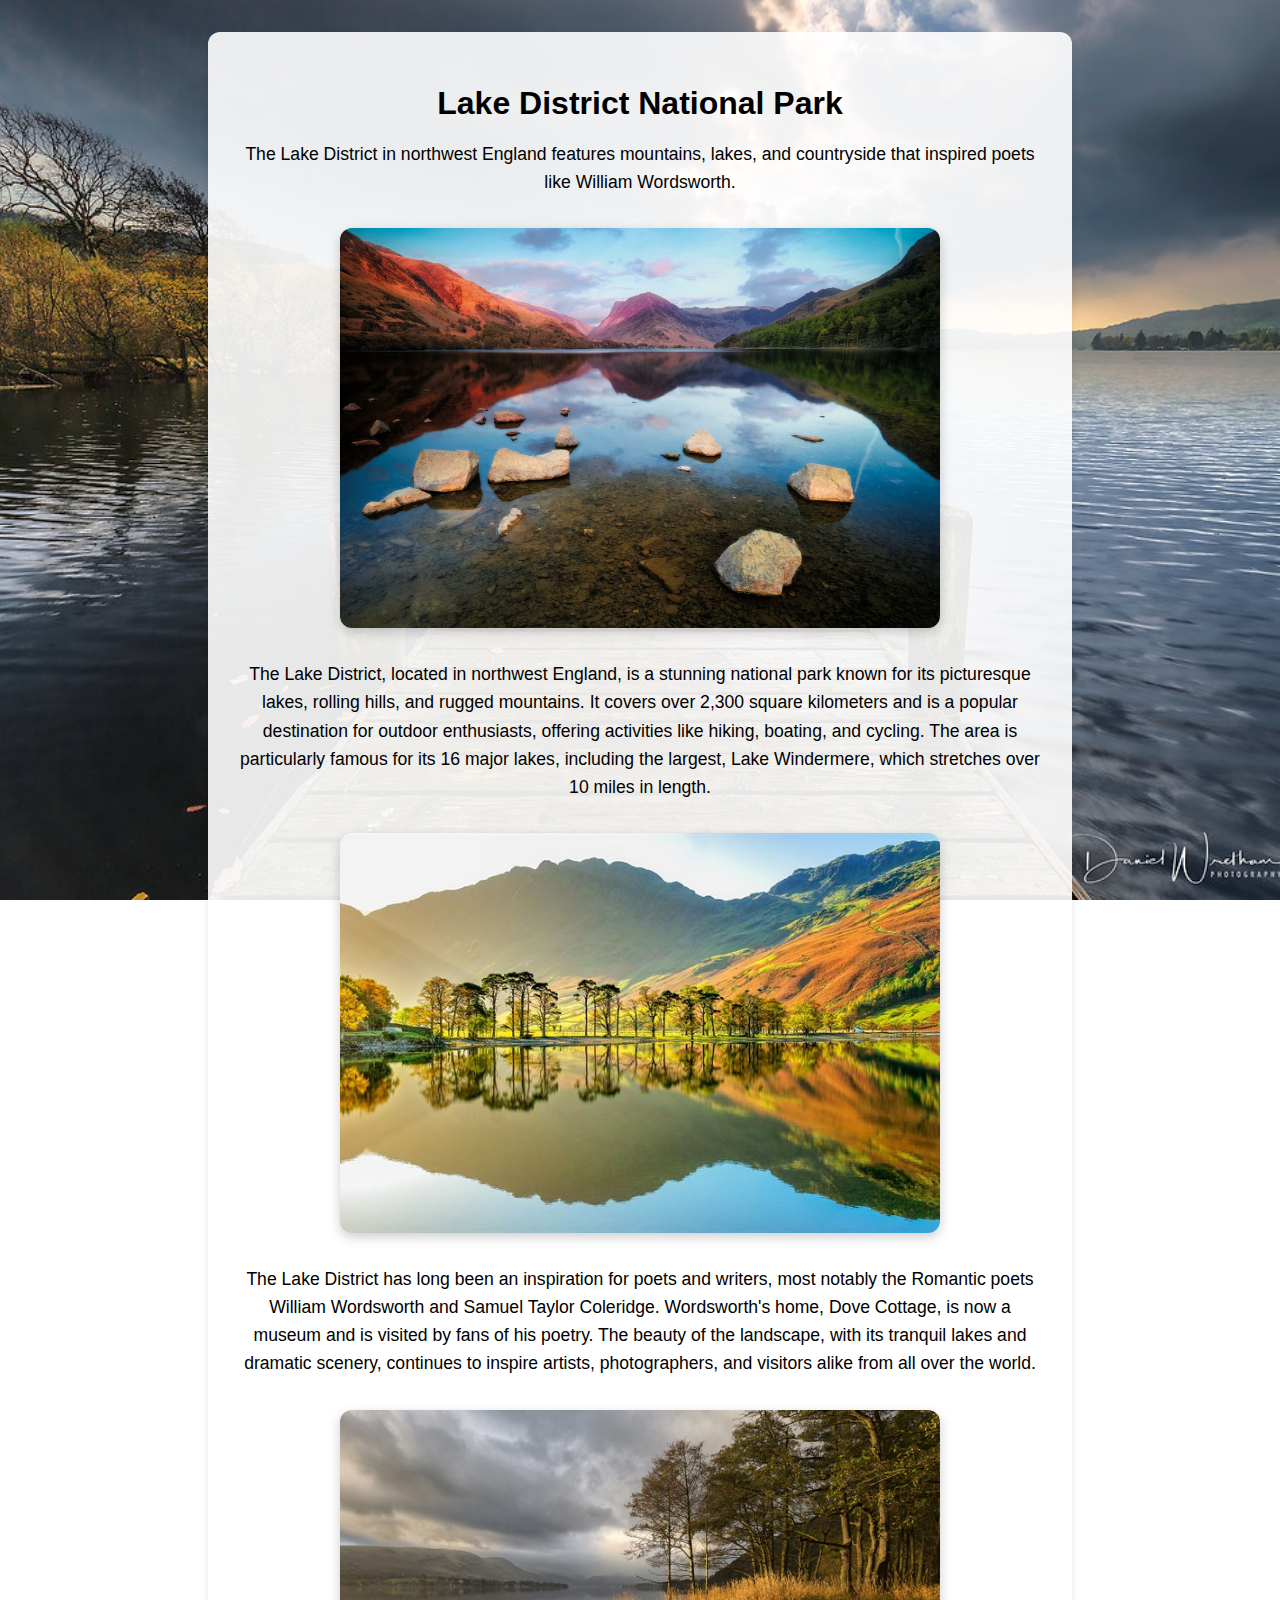
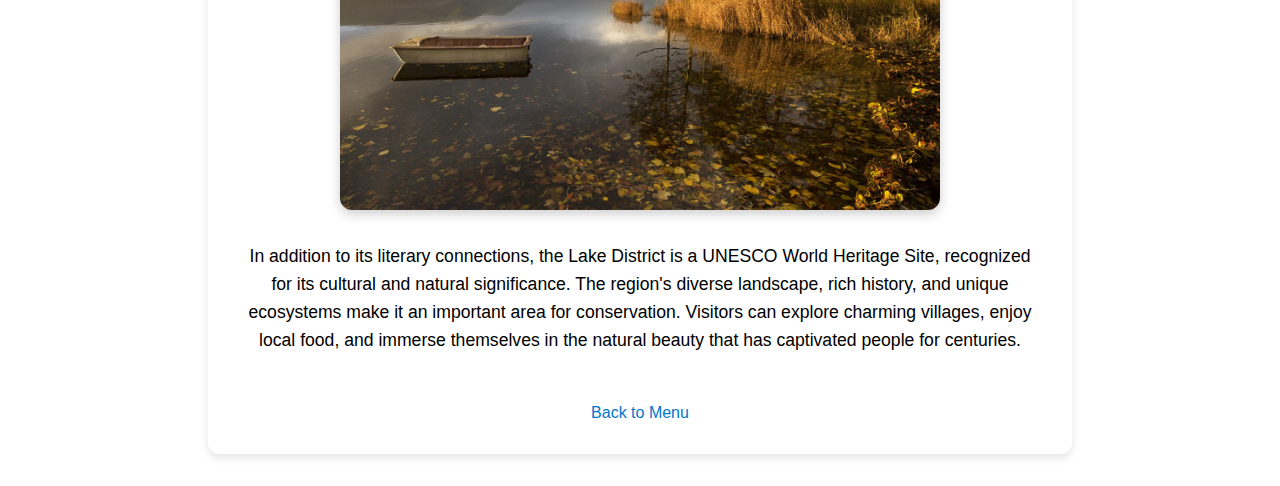
<file: lake-district.html>
<!DOCTYPE html>
<html lang="en">
<head>
  <meta charset="UTF-8">
  <meta name="viewport" content="width=device-width, initial-scale=1.0">
  <title>Lake District</title>
  <link rel="stylesheet" href="style.css">
  <link rel="icon" href="image/logo.png" type="image/png">
</head>
<body class="lake-bg">
  <div class="page">
    <h1>Lake District National Park</h1>
    <p>The Lake District in northwest England features mountains, lakes, and countryside that inspired poets like William Wordsworth.</p>

    <img src="image/lake1.jpg" class="gallery-img" alt="lake-district">
    <p>The Lake District, located in northwest England, is a stunning national park known for its picturesque lakes, rolling hills, and rugged mountains. It covers over 2,300 square kilometers and is a popular destination for outdoor enthusiasts, offering activities like hiking, boating, and cycling. The area is particularly famous for its 16 major lakes, including the largest, Lake Windermere, which stretches over 10 miles in length.</p>
    <img src="image/lake2.jpg" class="gallery-img" alt="lake-district">
    <p>The Lake District has long been an inspiration for poets and writers, most notably the Romantic poets William Wordsworth and Samuel Taylor Coleridge. Wordsworth's home, Dove Cottage, is now a museum and is visited by fans of his poetry. The beauty of the landscape, with its tranquil lakes and dramatic scenery, continues to inspire artists, photographers, and visitors alike from all over the world.</p>
    <img src="image/lake3.jpg" class="gallery-img" alt="lake-district">
    <p>In addition to its literary connections, the Lake District is a UNESCO World Heritage Site, recognized for its cultural and natural significance. The region's diverse landscape, rich history, and unique ecosystems make it an important area for conservation. Visitors can explore charming villages, enjoy local food, and immerse themselves in the natural beauty that has captivated people for centuries.</p>

    <a href="index.html">Back to Menu</a>
  </div>
</body>
</html>
</file>
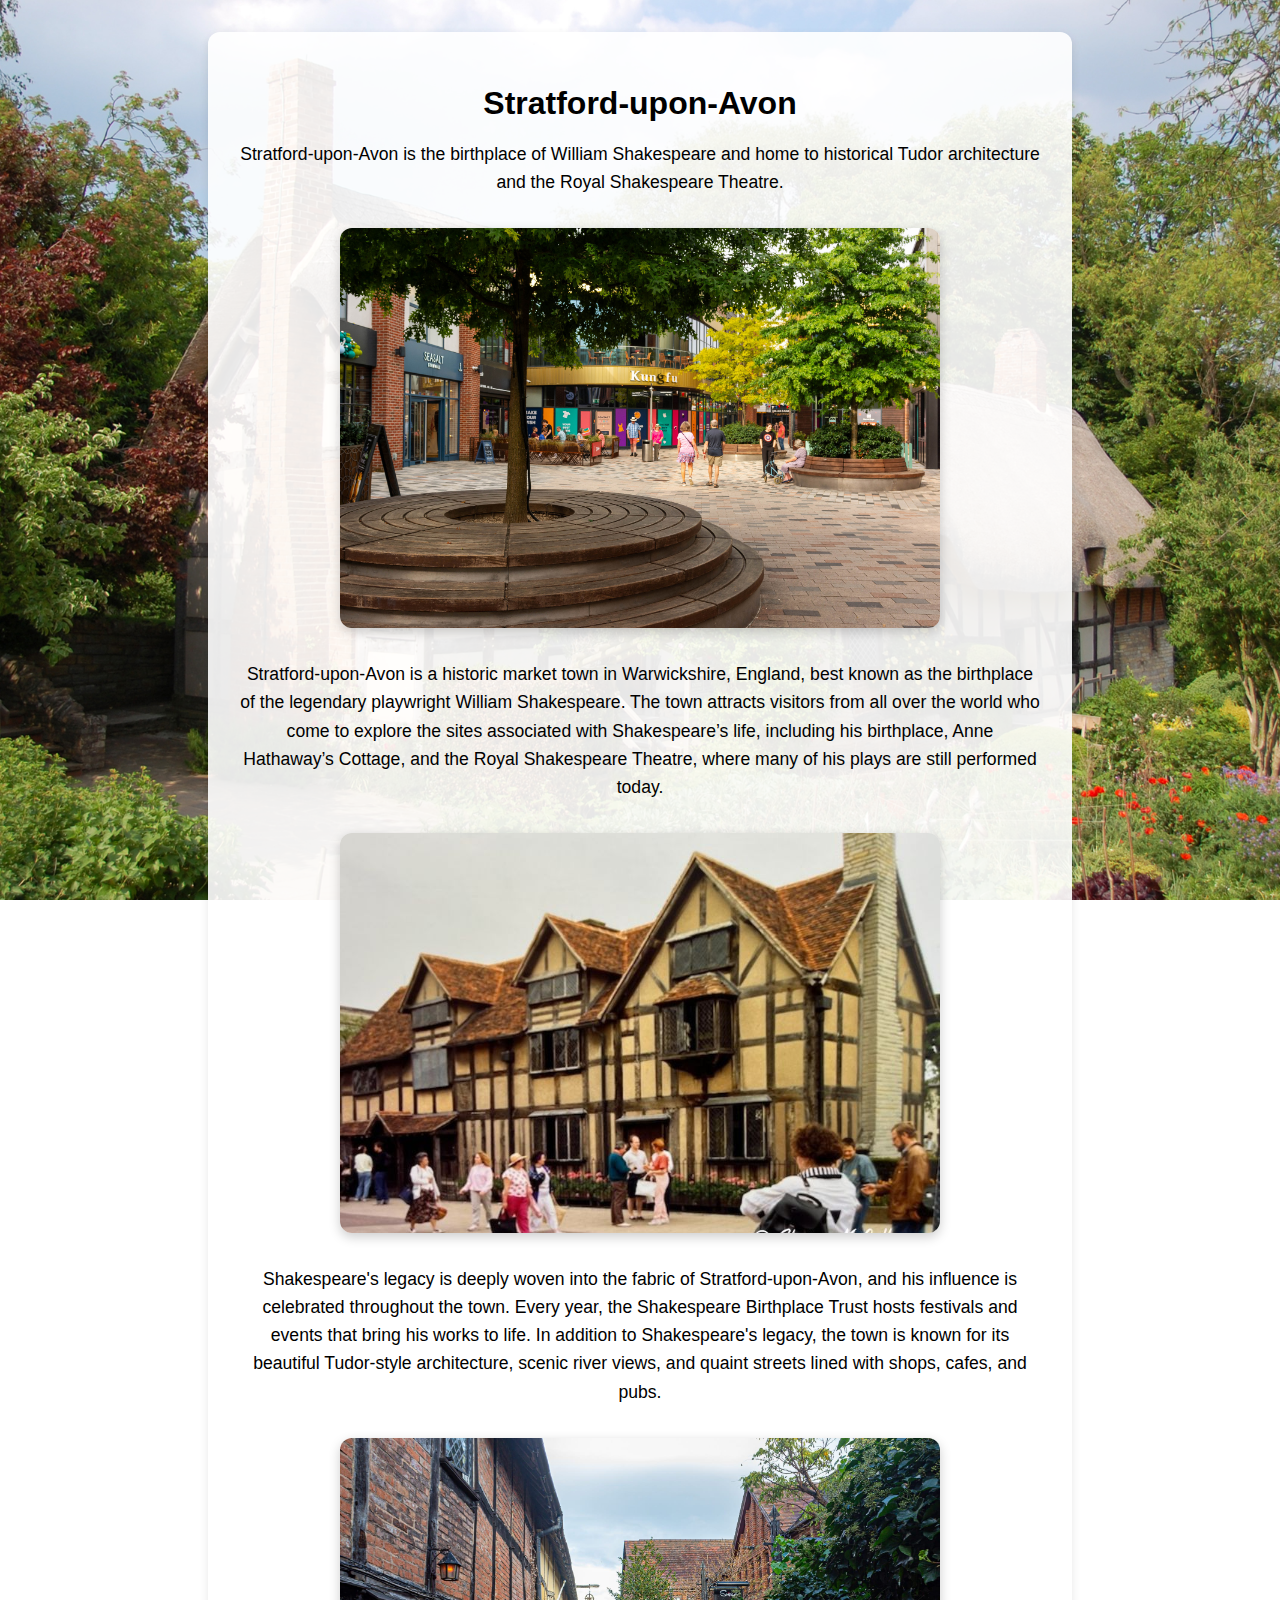
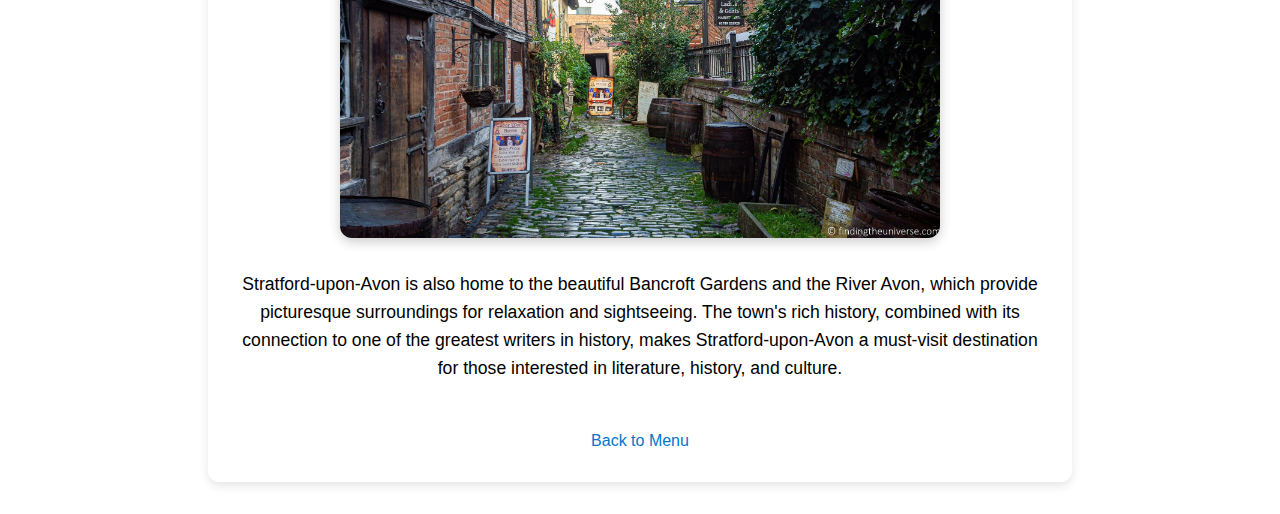
<file: stratford.html>
<!DOCTYPE html>
<html lang="en">
<head>
  <meta charset="UTF-8">
  <meta name="viewport" content="width=device-width, initial-scale=1.0">
  <title>Stratford-upon-Avon</title>
  <link rel="stylesheet" href="style.css">
  <link rel="icon" href="image/logo.png" type="image/png">
</head>
<body class="stratford-bg">
  <div class="page">
    <h1>Stratford-upon-Avon</h1>
    <p>Stratford-upon-Avon is the birthplace of William Shakespeare and home to historical Tudor architecture and the Royal Shakespeare Theatre.</p>

    <img src="image/stratford1.jpg" class="gallery-img" alt="stratford">
    <p>Stratford-upon-Avon is a historic market town in Warwickshire, England, best known as the birthplace of the legendary playwright William Shakespeare. The town attracts visitors from all over the world who come to explore the sites associated with Shakespeare’s life, including his birthplace, Anne Hathaway’s Cottage, and the Royal Shakespeare Theatre, where many of his plays are still performed today.</p>
    <img src="image/stratford2.jpg" class="gallery-img" alt="stratford">
    <p>Shakespeare's legacy is deeply woven into the fabric of Stratford-upon-Avon, and his influence is celebrated throughout the town. Every year, the Shakespeare Birthplace Trust hosts festivals and events that bring his works to life. In addition to Shakespeare's legacy, the town is known for its beautiful Tudor-style architecture, scenic river views, and quaint streets lined with shops, cafes, and pubs.</p>
    <img src="image/stratford3.jpg" class="gallery-img" alt="stratford">
    <p>Stratford-upon-Avon is also home to the beautiful Bancroft Gardens and the River Avon, which provide picturesque surroundings for relaxation and sightseeing. The town's rich history, combined with its connection to one of the greatest writers in history, makes Stratford-upon-Avon a must-visit destination for those interested in literature, history, and culture.</p>

    <a href="index.html">Back to Menu</a>
  </div>
</body>
</html>
</file>
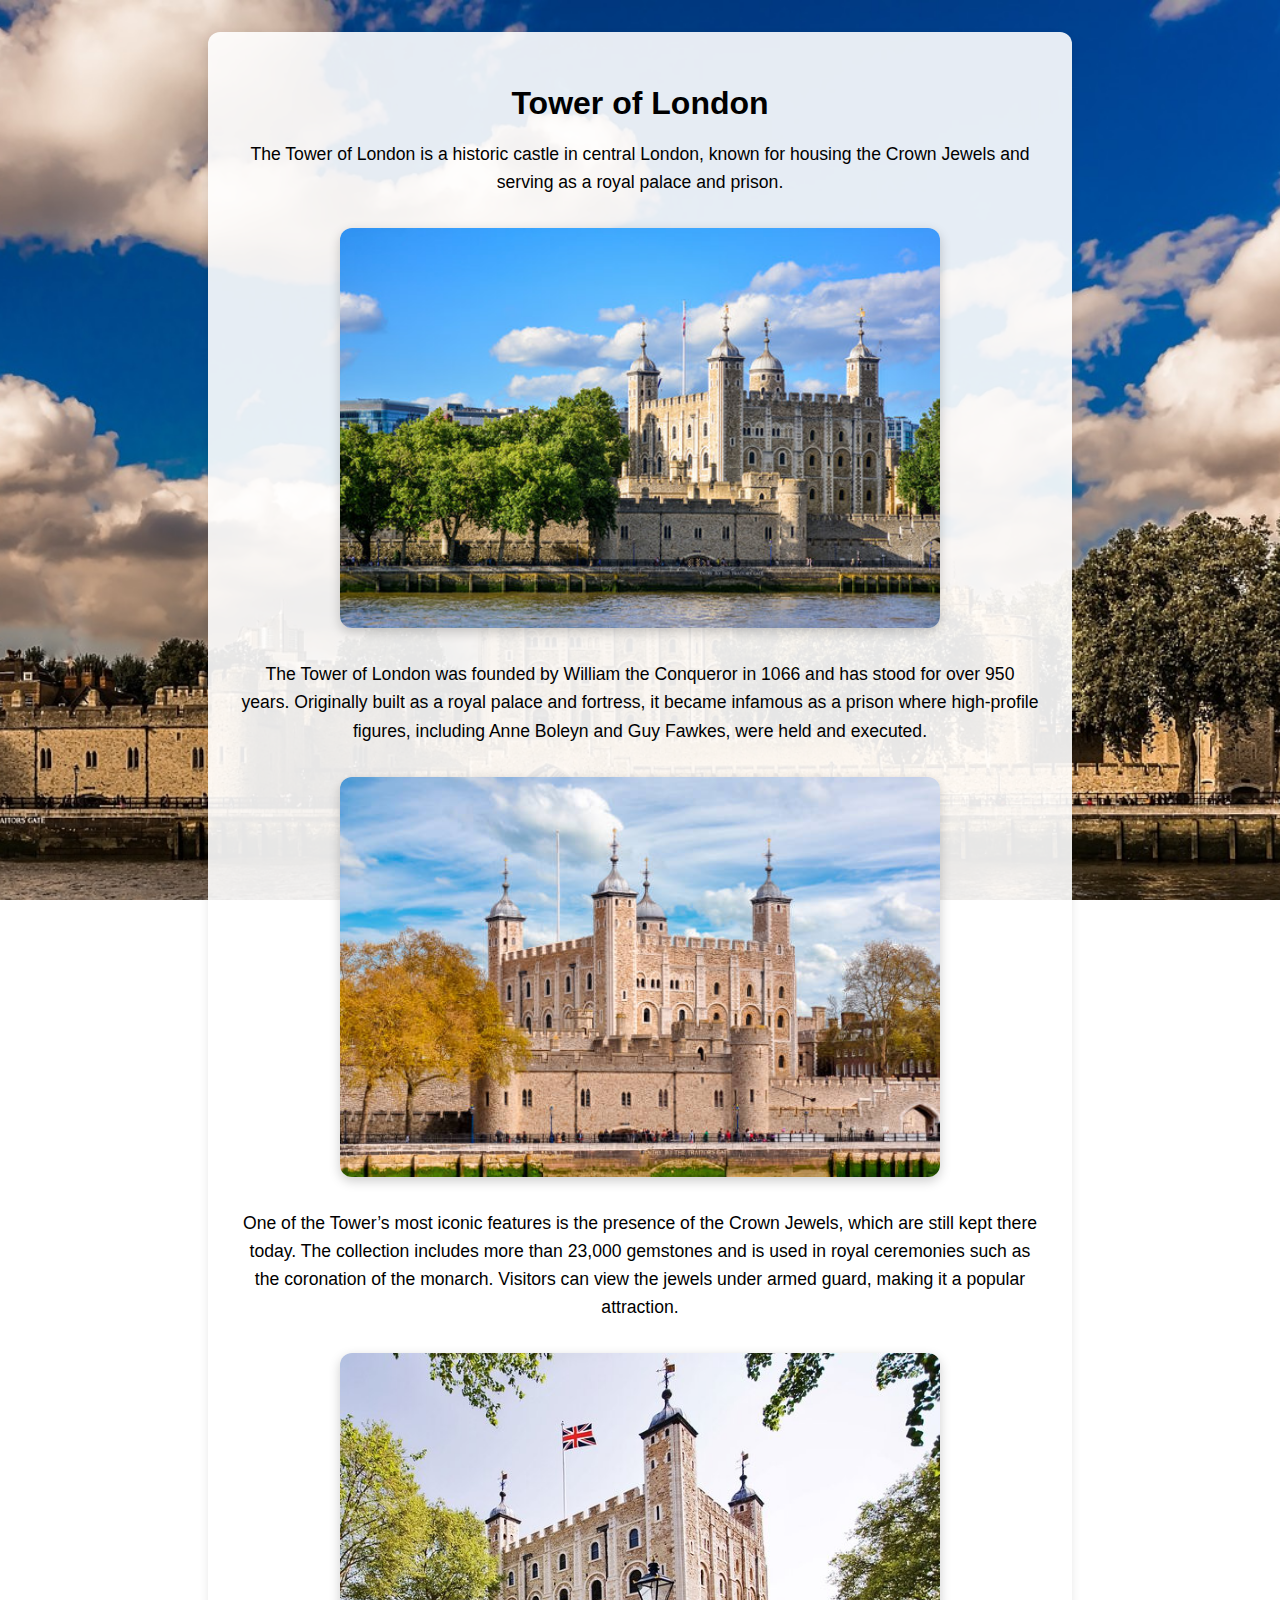
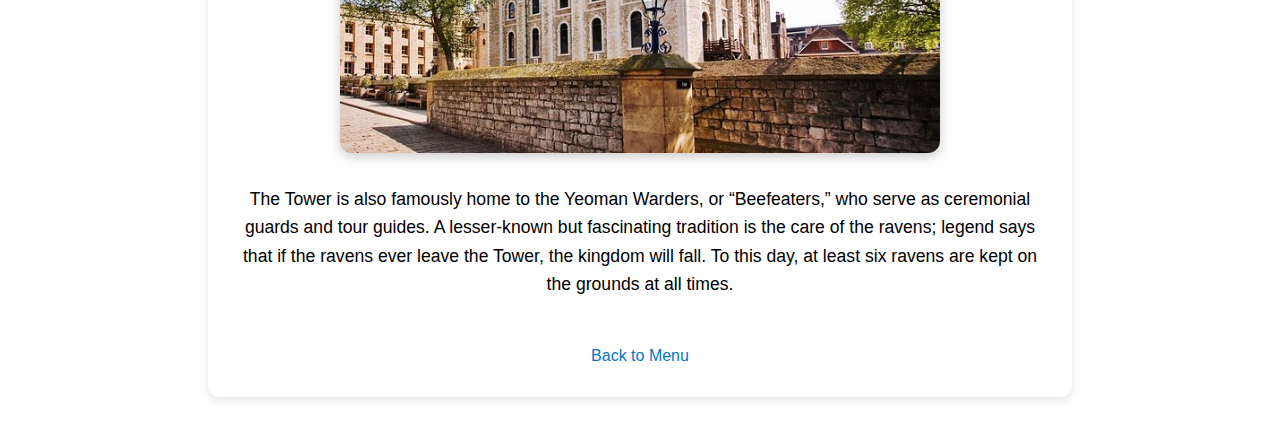
<file: tower-of-london.html>
<!DOCTYPE html>
<html lang="en">
<head>
  <meta charset="UTF-8">
  <meta name="viewport" content="width=device-width, initial-scale=1.0">
  <title>Tower of London</title>
  <link rel="stylesheet" href="style.css">
  <link rel="icon" href="image/logo.png" type="image/png">
</head>
<body class="tower-bg">
  <div class="page">
    <h1>Tower of London</h1>
    <p>The Tower of London is a historic castle in central London, known for housing the Crown Jewels and serving as a royal palace and prison.</p>

    <img src="image/tower1.jpg" class="gallery-img" alt="Tower Image 1">
    <p>The Tower of London was founded by William the Conqueror in 1066 and has stood for over 950 years. Originally built as a royal palace and fortress, it became infamous as a prison where high-profile figures, including Anne Boleyn and Guy Fawkes, were held and executed.</p>
    <img src="image/tower2.jpg" class="gallery-img" alt="Tower Image 2">
    <p>One of the Tower’s most iconic features is the presence of the Crown Jewels, which are still kept there today. The collection includes more than 23,000 gemstones and is used in royal ceremonies such as the coronation of the monarch. Visitors can view the jewels under armed guard, making it a popular attraction.</p>
    <img src="image/tower3.jpg" class="gallery-img" alt="Tower Image 3">
    <p>The Tower is also famously home to the Yeoman Warders, or “Beefeaters,” who serve as ceremonial guards and tour guides. A lesser-known but fascinating tradition is the care of the ravens; legend says that if the ravens ever leave the Tower, the kingdom will fall. To this day, at least six ravens are kept on the grounds at all times.</p>
    

    <a href="index.html">Back to Menu</a>
  </div>
</body>
</html>
</file>
<file: style.css>
/* FILE: style.css */
body {
  font-family: Arial, sans-serif;
  margin: 0;
  padding: 0;
  min-height: 100vh;
  background-attachment: fixed;
  overflow-y: auto;
  display: block;
}

.menu, .page {
  background: rgba(255, 255, 255, 0.9);
  padding: 2em;
  border-radius: 12px;
  box-shadow: 0 4px 10px rgba(0, 0, 0, 0.1);
  max-width: 800px;
  text-align: center;
  margin: 2em auto;
}

h1 {
  margin-bottom: 0.5em;
}

p {
  font-size: 1.1em;
  line-height: 1.6;
}

.buttons {
  display: flex;
  flex-direction: column;
  gap: 1em;
  margin-top: 2em;
}

.btn {
  display: flex;
  align-items: center;
  justify-content: center;
  gap: 0.6em;
  padding: 0.8em 1.5em;
  font-size: 1em;
  font-weight: bold;
  font-family: 'Georgia', serif;
  color: #fff;
  background: rgba(0, 30, 60, 0.4);
  border: 1px solid rgba(255, 255, 255, 0.25);
  border-radius: 40px;
  backdrop-filter: blur(10px);
  -webkit-backdrop-filter: blur(10px);
  text-shadow: 0 0 5px rgba(255, 255, 255, 0.3);
  box-shadow:
    0 4px 10px rgba(0, 0, 0, 0.2),
    0 0 10px rgba(0, 120, 255, 0.3),
    inset 0 0 8px rgba(0, 100, 255, 0.2);
  text-decoration: none;
  transition: all 0.3s ease;
  cursor: pointer;
}

.btn:hover {
  background: rgba(0, 30, 60, 0.6);
  transform: translateY(-2px);
  box-shadow:
    0 6px 14px rgba(0, 0, 0, 0.3),
    0 0 15px rgba(0, 150, 255, 0.5),
    inset 0 0 12px rgba(0, 150, 255, 0.4);
}

/* Optional: icon inside buttons */
.btn i {
  font-size: 1.2em;
}



a {
  color: #0077cc;
  text-decoration: none;
  margin-top: 2em;
  display: inline-block;
}

a:hover {
  text-decoration: underline;
}

.index-bg {
  background: url('image/englandBG.jpg') no-repeat center center fixed;
  background-size: cover;
}


.tower-bg {
  background: url('image/towerBG.jpg') no-repeat center center fixed;
  background-size: cover;
}

.stonehenge-bg {
  background: url('image/stoneBG.jpg') no-repeat center center fixed;
  background-size: cover;
}

.westminster-bg {
  background: url('image/westBG.jpg') no-repeat center center fixed;
  background-size: cover;
}

.lake-bg {
  background: url('image/lakeBG.jpg') no-repeat center center fixed;
  background-size: cover;
}

.stratford-bg {
  background: url('image/stratfordBG.jpg') no-repeat center center fixed;
  background-size: cover;
}

/* Gallery Image Style */
.gallery-img {
  display: block;
  width: 600px;
  height: 400px;
  object-fit: cover;
  margin: 2em auto;
  border-radius: 12px;
  box-shadow: 0 4px 12px rgba(0, 0, 0, 0.2);
}
</file>
